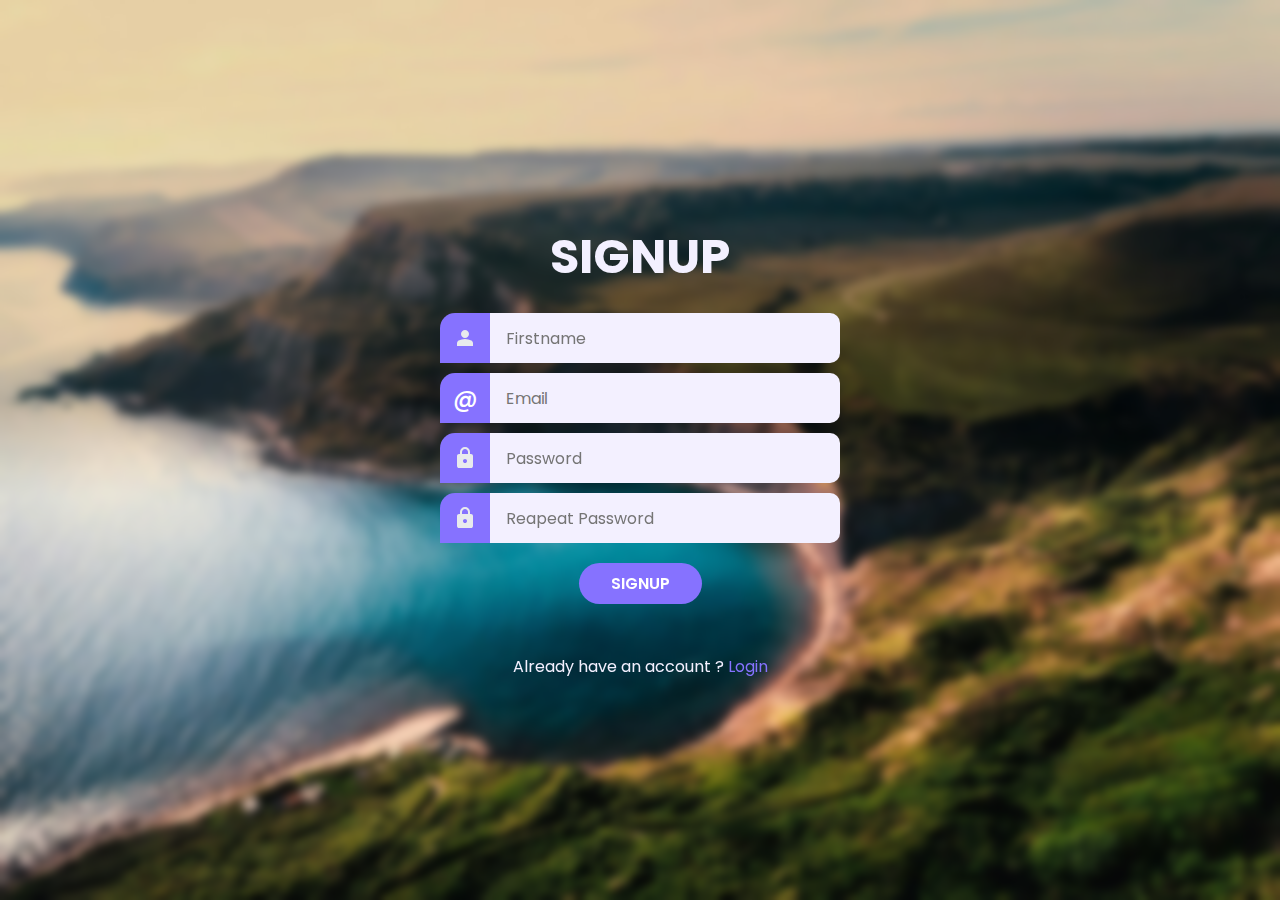
<file: Index.html>
<!DOCTYPE html>
<html lang="en">

<head>
  <meta charset="UTF-8" />
  <meta name="viewport" content="width=device-width, initial-scale=1.0" />
  <title>Signup</title>
  <link rel="stylesheet" href="style.css" />
</head>

<body>
  <center>
    <div class="wrapper">
      <h1>Signup</h1>
      <div id="error-message"></div>
      <form id="form">
        <div>
          <label for="firstname-input">
            <svg xmlns="http://www.w3.org/2000/svg" height="24px" viewBox="0 -960 960 960" width="24px" fill="#e8eaed">
              <path
                d="M480-480q-66 0-113-47t-47-113q0-66 47-113t113-47q66 0 113 47t47 113q0 66-47 113t-113 47ZM160-160v-112q0-34 17.5-62.5T224-378q62-31 126-46.5T480-440q66 0 130 15.5T736-378q29 15 46.5 43.5T800-272v112H160Z" />
            </svg>
          </label>
          <input type="text" name="firstname" id="firstname-input" placeholder="Firstname" />
        </div>
        <div>
          <label for="email-input">
            <span>@</span>
          </label>
          <input type="email" name="email" id="email-input" placeholder="Email" />
        </div>
        <div>
          <label for="password-input">
            <svg xmlns="http://www.w3.org/2000/svg" height="24px" viewBox="0 -960 960 960" width="24px" fill="#e8eaed">
              <path
                d="M240-80q-33 0-56.5-23.5T160-160v-400q0-33 23.5-56.5T240-640h40v-80q0-83 58.5-141.5T480-920q83 0 141.5 58.5T680-720v80h40q33 0 56.5 23.5T800-560v400q0 33-23.5 56.5T720-80H240Zm240-200q33 0 56.5-23.5T560-360q0-33-23.5-56.5T480-440q-33 0-56.5 23.5T400-360q0 33 23.5 56.5T480-280ZM360-640h240v-80q0-50-35-85t-85-35q-50 0-85 35t-35 85v80Z" />
            </svg>
          </label>
          <input type="password" name="password" id="password-input" placeholder="Password" />
        </div>
        <div>
          <label for="repeat-password-input">
            <svg xmlns="http://www.w3.org/2000/svg" height="24px" viewBox="0 -960 960 960" width="24px" fill="#e8eaed">
              <path
                d="M240-80q-33 0-56.5-23.5T160-160v-400q0-33 23.5-56.5T240-640h40v-80q0-83 58.5-141.5T480-920q83 0 141.5 58.5T680-720v80h40q33 0 56.5 23.5T800-560v400q0 33-23.5 56.5T720-80H240Zm240-200q33 0 56.5-23.5T560-360q0-33-23.5-56.5T480-440q-33 0-56.5 23.5T400-360q0 33 23.5 56.5T480-280ZM360-640h240v-80q0-50-35-85t-85-35q-50 0-85 35t-35 85v80Z" />
            </svg>
          </label>
          <input type="password" name="repeat-password" id="repeat-password-input" placeholder="Reapeat Password" />
        </div>
        <button type="submit">Signup</button>
      </form>
      <p>Already have an account ? <a href="login.html">Login</a></p>
    </div>
  </center>



  <script type="text/javascript" src="validation.js" defer></script>
</body>

</html>
</file>
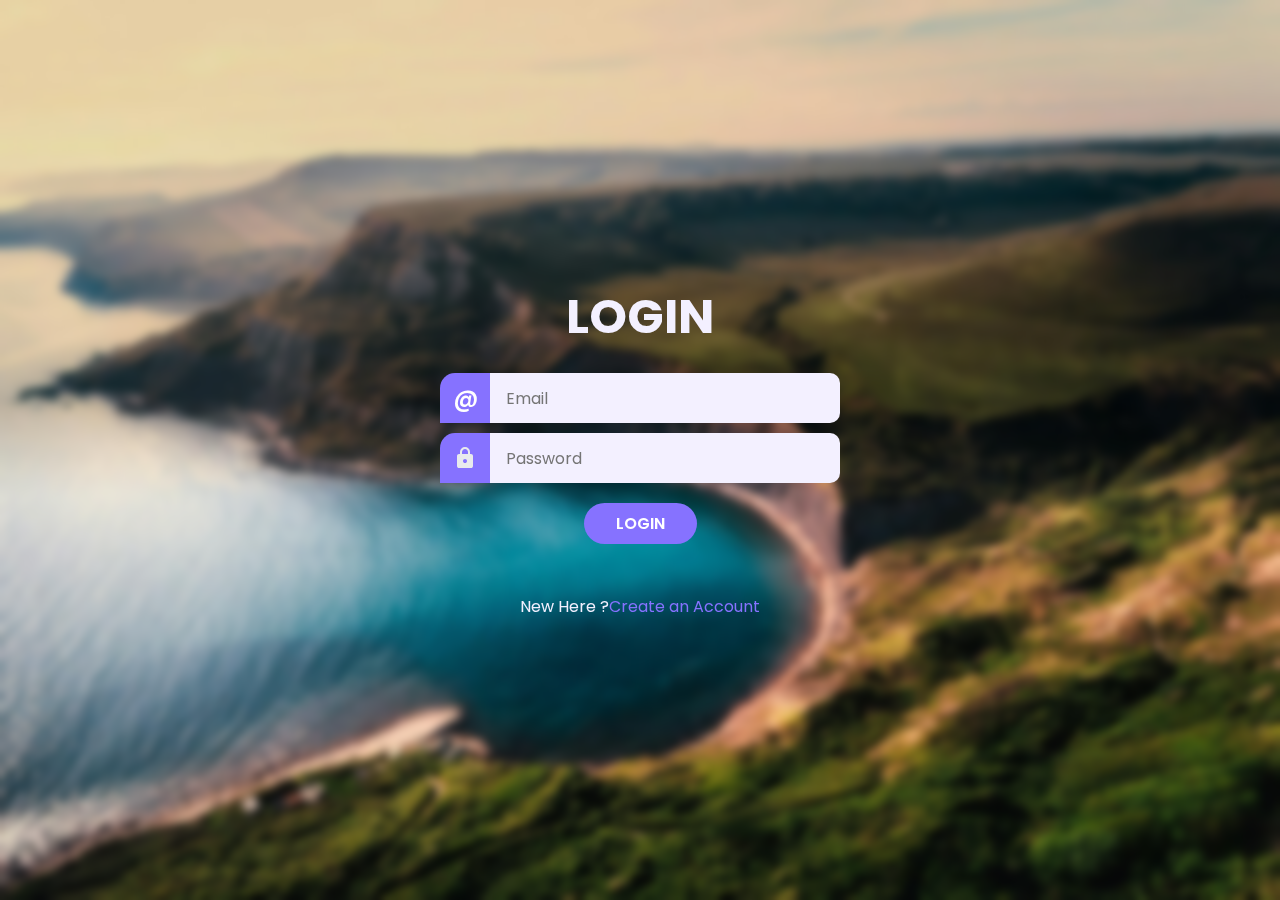
<file: login.html>
<!DOCTYPE html>
<html lang="en">

<head>
    <meta charset="UTF-8" />
    <meta name="viewport" content="width=device-width, initial-scale=1.0" />
    <title>Login</title>
    <link rel="stylesheet" href="style.css" />
</head>

<body>
    <center>
        <div class="wrapper">
            <h1>Login</h1>
            <div id="error-message"></div>
            <form id="form">
                <div>
                    <label for="email-input">
                        <span>@</span>
                    </label>
                    <input type="email" name="email" id="email-input" placeholder="Email" />
                </div>
                <div>
                    <label for="password-input">
                        <svg xmlns="http://www.w3.org/2000/svg" height="24px" viewBox="0 -960 960 960" width="24px"
                            fill="#e8eaed">
                            <path
                                d="M240-80q-33 0-56.5-23.5T160-160v-400q0-33 23.5-56.5T240-640h40v-80q0-83 58.5-141.5T480-920q83 0 141.5 58.5T680-720v80h40q33 0 56.5 23.5T800-560v400q0 33-23.5 56.5T720-80H240Zm240-200q33 0 56.5-23.5T560-360q0-33-23.5-56.5T480-440q-33 0-56.5 23.5T400-360q0 33 23.5 56.5T480-280ZM360-640h240v-80q0-50-35-85t-85-35q-50 0-85 35t-35 85v80Z" />
                        </svg>
                    </label>
                    <input type="password" name="password" id="password-input" placeholder="Password" />
                </div>
                <button type="submit">Login</button>
            </form>
            <p>New Here ?<a href="signup.html">Create an Account</a></p>
        </div>
    </center>

    <script type="text/javascript" src="validation.js" defer></script>
</body>

</html>
</file>
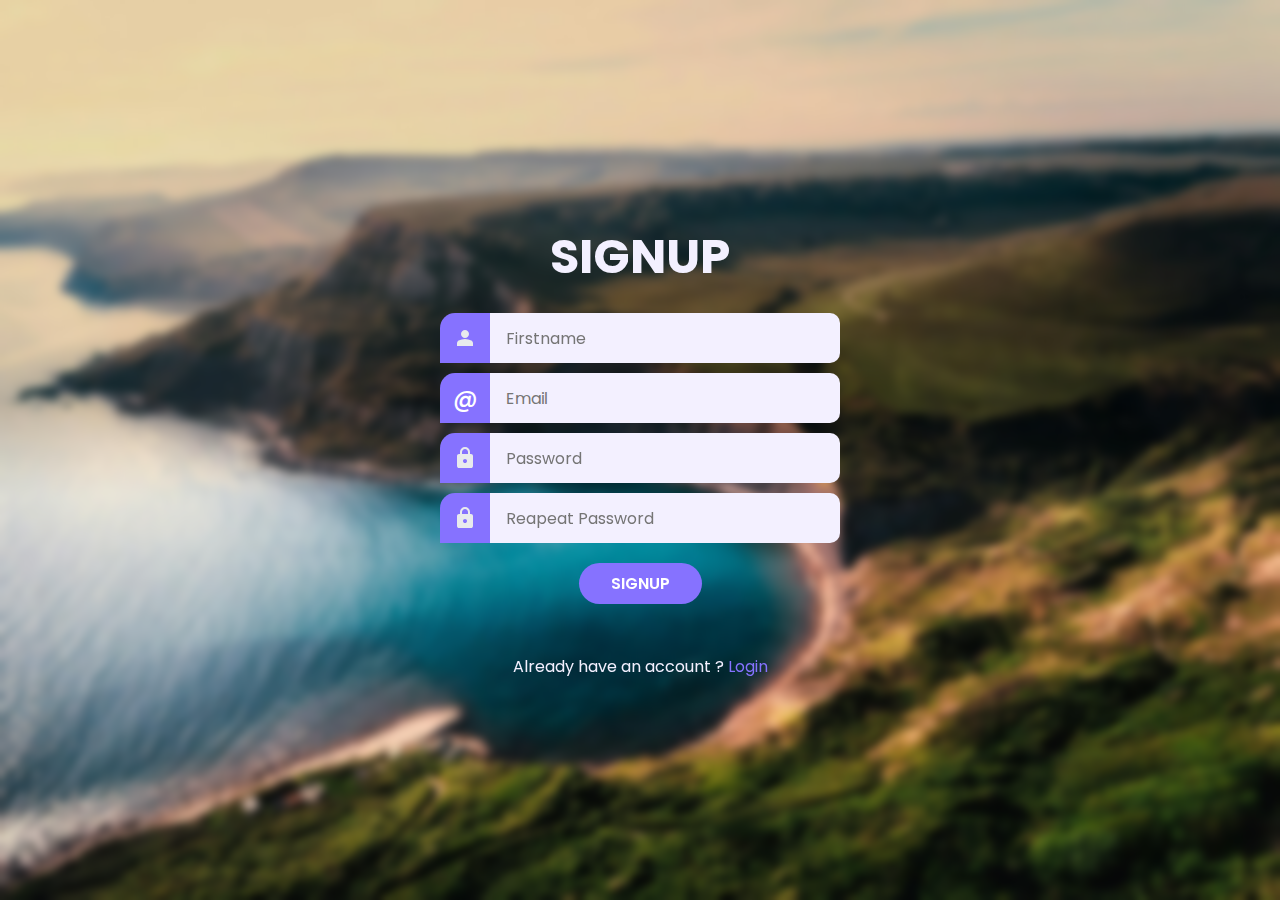
<file: signup.html>
<!DOCTYPE html>
<html lang="en">

<head>
  <meta charset="UTF-8" />
  <meta name="viewport" content="width=device-width, initial-scale=1.0" />
  <title>Signup</title>
  <link rel="stylesheet" href="style.css" />
</head>

<body>
  <center>
  <div class="wrapper">
    <h1>Signup</h1>
    <div id="error-message"></div>
    <form id="form">
      <div>
        <label for="firstname-input">
          <svg xmlns="http://www.w3.org/2000/svg" height="24px" viewBox="0 -960 960 960" width="24px" fill="#e8eaed">
            <path
              d="M480-480q-66 0-113-47t-47-113q0-66 47-113t113-47q66 0 113 47t47 113q0 66-47 113t-113 47ZM160-160v-112q0-34 17.5-62.5T224-378q62-31 126-46.5T480-440q66 0 130 15.5T736-378q29 15 46.5 43.5T800-272v112H160Z" />
          </svg>
        </label>
        <input type="text" name="firstname" id="firstname-input" placeholder="Firstname" />
      </div>
      <div>
        <label for="email-input">
          <span>@</span>
        </label>
        <input type="email" name="email" id="email-input" placeholder="Email" />
      </div>
      <div>
        <label for="password-input">
          <svg xmlns="http://www.w3.org/2000/svg" height="24px" viewBox="0 -960 960 960" width="24px" fill="#e8eaed">
            <path
              d="M240-80q-33 0-56.5-23.5T160-160v-400q0-33 23.5-56.5T240-640h40v-80q0-83 58.5-141.5T480-920q83 0 141.5 58.5T680-720v80h40q33 0 56.5 23.5T800-560v400q0 33-23.5 56.5T720-80H240Zm240-200q33 0 56.5-23.5T560-360q0-33-23.5-56.5T480-440q-33 0-56.5 23.5T400-360q0 33 23.5 56.5T480-280ZM360-640h240v-80q0-50-35-85t-85-35q-50 0-85 35t-35 85v80Z" />
          </svg>
        </label>
        <input type="password" name="password" id="password-input" placeholder="Password" />
      </div>
      <div>
        <label for="repeat-password-input">
          <svg xmlns="http://www.w3.org/2000/svg" height="24px" viewBox="0 -960 960 960" width="24px" fill="#e8eaed">
            <path
              d="M240-80q-33 0-56.5-23.5T160-160v-400q0-33 23.5-56.5T240-640h40v-80q0-83 58.5-141.5T480-920q83 0 141.5 58.5T680-720v80h40q33 0 56.5 23.5T800-560v400q0 33-23.5 56.5T720-80H240Zm240-200q33 0 56.5-23.5T560-360q0-33-23.5-56.5T480-440q-33 0-56.5 23.5T400-360q0 33 23.5 56.5T480-280ZM360-640h240v-80q0-50-35-85t-85-35q-50 0-85 35t-35 85v80Z" />
          </svg>
        </label>
        <input type="password" name="repeat-password" id="repeat-password-input" placeholder="Reapeat Password" />
      </div>
      <button type="submit">Signup</button>
    </form>
    <p>Already have an account ? <a href="login.html">Login</a></p>
  </div>
</center>

  

  <script type="text/javascript" src="validation.js" defer></script>
</body>

</html>
</file>
<file: style.css>
@import url("https://fonts.googleapis.com/css2?family=Inria+Sans:ital,wght@0,300;0,400;0,700;1,300;1,400;1,700&family=Poppins:ital,wght@0,100;0,200;0,300;0,400;0,500;0,600;0,700;0,800;0,900;1,100;1,200;1,300;1,400;1,500;1,600;1,700;1,800;1,900&display=swap");

:root {
  --accent-color: #8672ff;
  --base-color: white;
  --text-color: #6d6d6d;
  --input-color: #f3f0ff;
}

* {
  margin: 0;
  padding: 0;
}

html {
  font-family: Poppins, Segoe UI, sans-serif;
  font-size: 12pt;
  color: var(--text-color);
  text-align: center;
}

body {
  min-height: 100vh;
  background-image: url(img/background.jpeg);
  background-position: right;
  background-size: cover;
  overflow: hidden;
}

.wrapper {
  box-sizing: border-box;
  background-color: var(--base-color);
  height: 100vh;
  /* width: max(100%, 100% 600px); */

  padding: 10px;
  /* border-radius: 20px 20px 20px 20px; */
  display: flex;
  flex-direction: column;
  align-items: center;
  justify-content: center;
  background: transparent;
  backdrop-filter: blur(5px);

  /* border: 2px solid rgb(255, 255, 255); */
}

h1 {
  font-size: 3rem;
  font: weight 900;
  text-transform: uppercase;
  color: var(--input-color);
}

form {
  width: min(400px, 100%);
  margin-top: 20px;
  margin-bottom: 50px;
  display: flex;
  flex-direction: column;
  align-items: center;
  gap: 10px;
}

form > div {
  width: 100px;
  display: flex;
  justify-content: center;
}

form label {
  flex-shrink: 0;
  height: 50px;
  width: 50px;
  background-color: var(--accent-color);
  fill: var(--base-color);
  color: var(--base-color);
  border-radius: 15px 0px 0px 0px;
  display: flex;
  justify-content: center;
  align-items: center;
  font-size: 1.5rem;
  font-weight: 500;
}

form input {
  box-sizing: border-box;
  flex-grow: 1;
  /* min-width: 0; */
  height: 50px;
  padding: 1em;
  font: inherit;
  border-radius: 0 10px 10px 0;
  border: none;
  border: 2px solid var(--input-color);
  border-left: none;
  background-color: var(--input-color);
  transition: 250ms ease;
}
form input:hover {
  border-color: var(--accent-color);
}

form input:focus {
  outline: none;
  border-color: var(--text-color);
}

div:has(input:focus) > label {
  background-color: var(--text-color);
}

form button {
  margin-top: 10px;
  border: none;
  border-radius: 1000px;
  padding: 0.5em 2em;
  background-color: var(--accent-color);
  color: var(--base-color);
  font: inherit;
  font-weight: 600;
  text-transform: uppercase;
  cursor: pointer;
  transition: 150ms ease;
}

form button:hover {
  background-color: var(--text-color);
}

form button:focus {
  outline: none;

  background-color: var(--text-color);
}

a {
  text-decoration: none;
  color: var(--accent-color);
}

a:hover {
  text-decoration: underline;
}

p {
  color: var(--input-color);
}

@media (max-width: 1100px) {
  .wrapper {
    width: min(600px 100%);
    border-radius: 0;
  }
}

form div.incorrect label {
  background-color: red;
}

form div.incorrect input{
  border-color: red;
}

#error-message{
  color: red;
}
</file>
